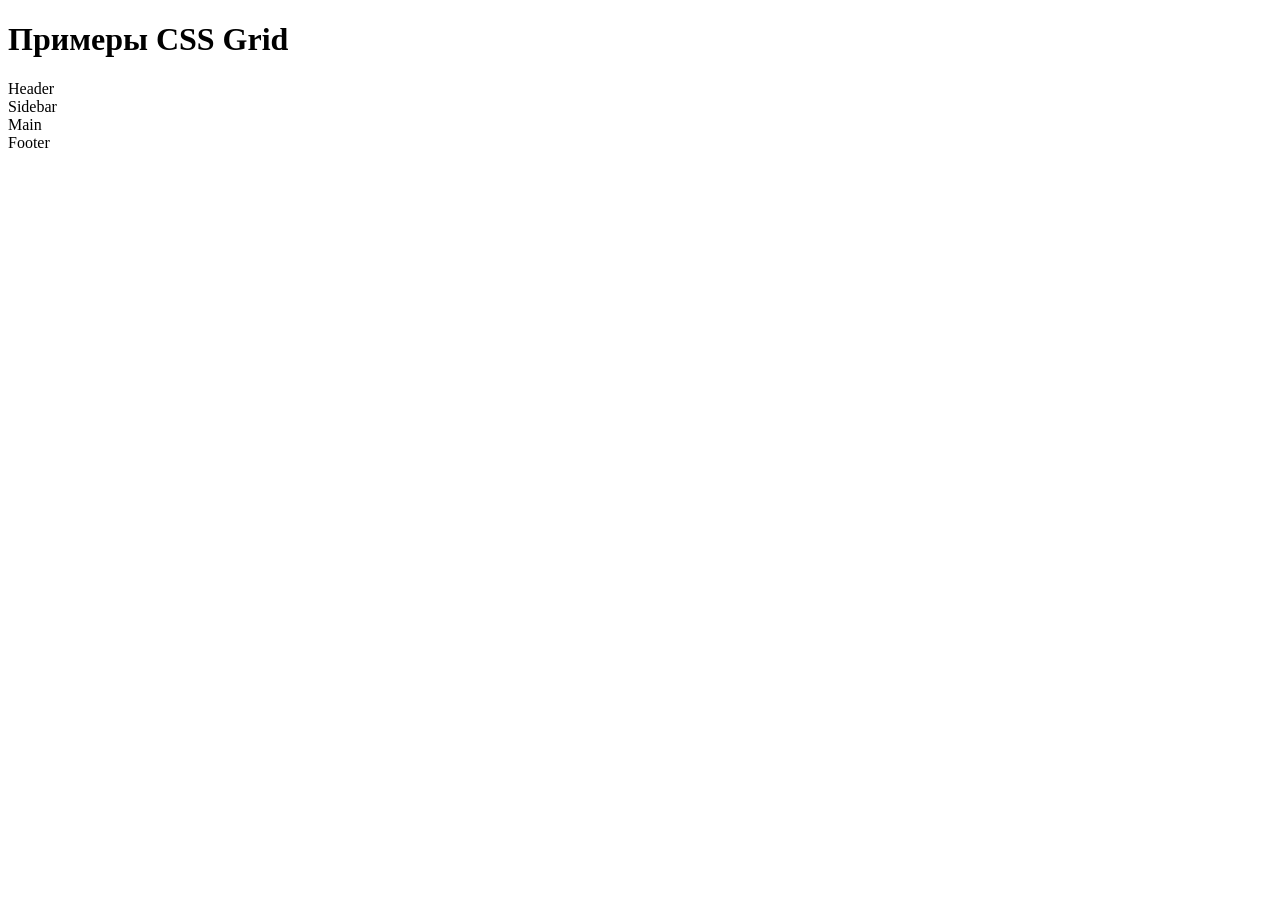
<file: index.html>
<!doctype html>
<html lang="ru-RU">
  <head>
    <meta charset="UTF-8" />
    <meta name="viewport" content="width=device-width, initial-scale=1.0" />
    <title>CSS Grid</title>
    <link rel="stylesheet" href="styles.css" />
  </head>
  <body>
    <h1>Примеры CSS Grid</h1>
    <div class="grid-container">
      <header class="header">Header</header>
      <aside class="sidebar">Sidebar</aside>
      <main class="main">Main</main>
      <footer class="footer">Footer</footer>
    </div>
  </body>
</html>
</file>
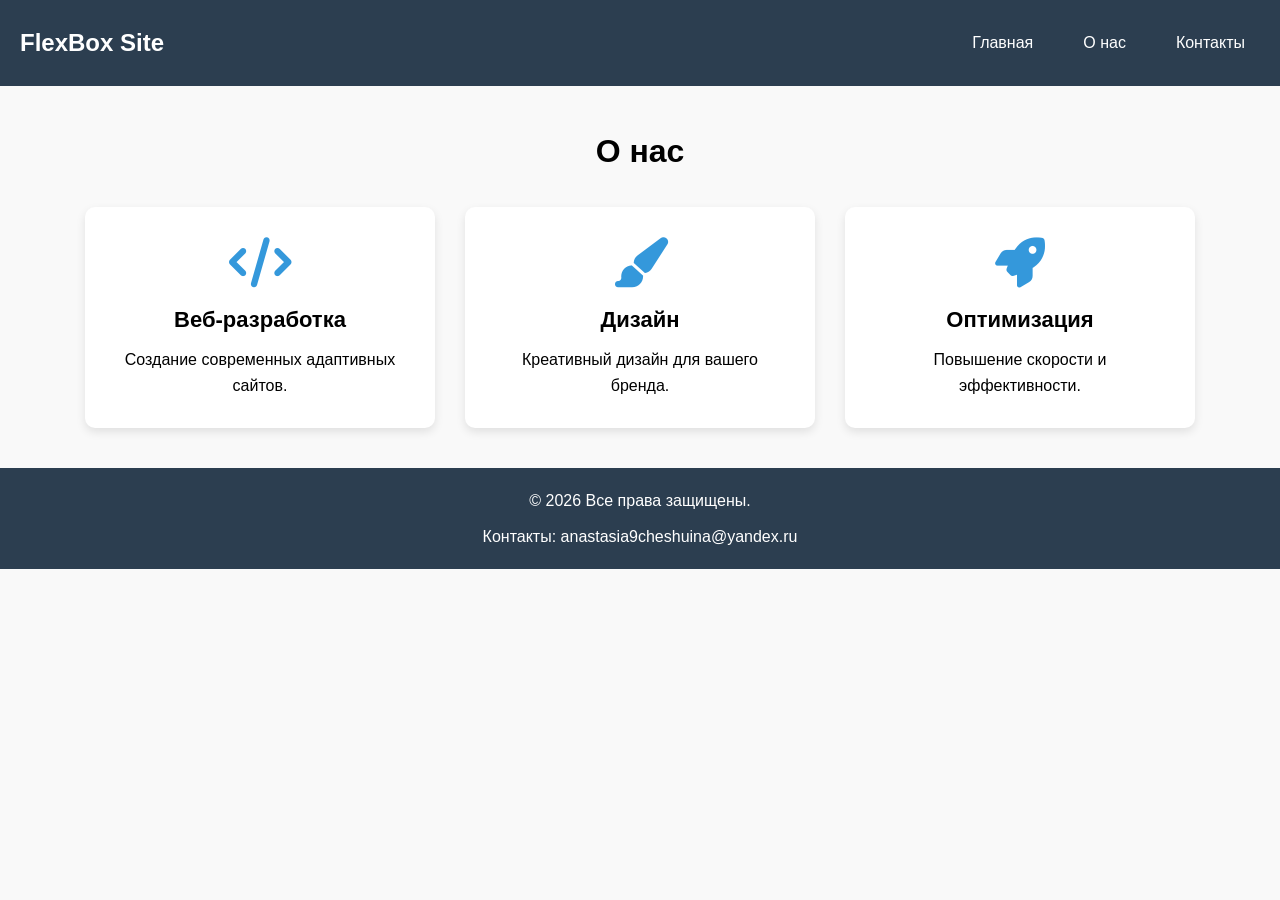
<file: flexbox-practice.html>
<!DOCTYPE html>
<html lang="ru-RU">
<head>
    <meta charset="UTF-8">
    <meta name="viewport" content="width=device-width, initial-scale=1.0">
    <title>Flexbox-макет</title>
    <link rel="stylesheet" href="flexbox-practice.css">
    <link rel="stylesheet" href="https://cdnjs.cloudflare.com/ajax/libs/font-awesome/6.0.0/css/all.min.css">
</head>
<body>
    <header class="header">
        <div class="logo">FlexBox Site</div>
        <nav class="nav">
            <a href="#">Главная</a>
            <a href="#">О нас</a>
            <a href="#">Контакты</a>
        </nav>
    </header>
    <section class="about">
        <h2>О нас</h2>
        <div class="about__columns">
            <div class="column">
                <i class="fas fa-code"></i>
                <h3>Веб-разработка</h3>
                <p>Создание современных адаптивных сайтов.</p>
            </div>
            <div class="column">
                <i class="fas fa-paint-brush"></i>
                <h3>Дизайн</h3>
                <p>Креативный дизайн для вашего бренда.</p>
            </div>
            <div class="column">
                <i class="fas fa-rocket"></i>
                <h3>Оптимизация</h3>
                <p>Повышение скорости и эффективности.</p>
            </div>
        </div>
    </section>
    <footer class="footer">
        <p>© 2026 Все права защищены.</p>
        <p>Контакты: anastasia9cheshuina@yandex.ru</p>
    </footer>
</body>
</html>
</file>
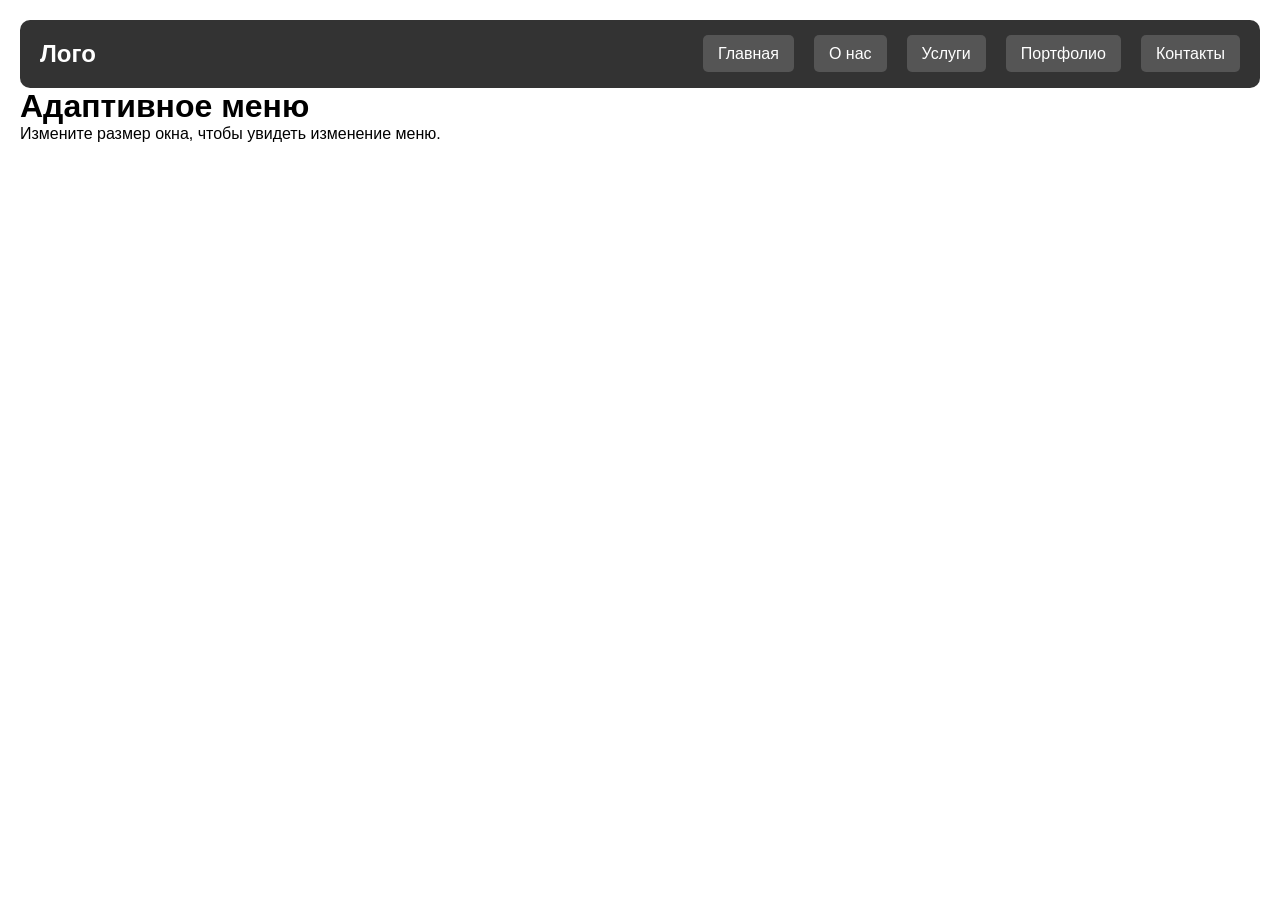
<file: nav-practice.html>
<!DOCTYPE html>
<html lang="ru-RU">
<head>
    <meta charset="UTF-8">
    <meta name="viewport" content="width=device-width, initial-scale=1.0">
    <title>Адаптивное меню</title>
    <link rel="stylesheet" href="nav-practice.css">
</head>
<body>
    <header>
        <nav class="nav">
            <a href="#" class="nav__logo">Лого</a>
            <ul class="nav__list">
                <li><a href="#">Главная</a></li>
                <li><a href="#">О нас</a></li>
                <li><a href="#">Услуги</a></li>
                <li><a href="#">Портфолио</a></li>
                <li><a href="#">Контакты</a></li>
            </ul>
        </nav>
    </header>
    <main>
        <h1>Адаптивное меню</h1>
        <p>Измените размер окна, чтобы увидеть изменение меню.</p>
    </main>
</body>
</html>
</file>
<file: styles.css>
@media (max-widht: 768px) {
    .container {
        flex-direction: column;
    }
}
@media (max-widht: 1024px) {
    .container {
        grid-template-columns: repeat(4, 1fr);
    }
}
@media (max-widht: 768px) and (max-widht: 1023px) {
    .container {
        grid-template-columns: repeat(2, 1fr);
    }
}
.container {
    padding: 10px;
}
@media (max-widht: 576px) {
    .container {
        padding: 15px;
    }
}
@media (max-widht: 768px) {
    .container {
        padding: 20px;
    }
}
@media (max-widht: 992px) {
    .container {
        padding: 25px;
    }
}
@media (max-widht: 1200px) {
    .container {
        padding: 30px;
    }
}
</file>
<file: flexbox-practice.css>
* {
    margin: 0;
    padding: 0;
    box-sizing: border-box;
}
body {
    font-family: 'Arial', sans-serif;
    line-height: 1.6;
    background-color: #f9f9f9;
}
.header {
    display: flex;
    justify-content: space-between;
    align-items: center;
    padding: 20px;
    background-color: #2c3e50;
    color: white;
    flex-wrap: wrap;
}
.logo {
    font-size: 24px;
    font-weight: bold;
}
.nav {
    display: flex;
    gap: 20px;
}
.nav a {
    color: white;
    text-decoration: none;
    padding: 10px 15px;
    border-radius: 5px;
    transition: background-color 0.3s;
}
.nav a:hover {
    background-color: #34495e;
}
.about {
    padding: 40px 20px;
    text-align: center;
}
.about h2 {
    margin-bottom: 30px;
    font-size: 32px;
}
.about__columns {
    display: flex;
    justify-content: center;
    align-items: flex-start;
    gap: 30px;
    flex-wrap: wrap;
}
.column {
    flex: 1;
    min-width: 250px;
    max-width: 350px;
    background: white;
    padding: 30px;
    border-radius: 10px;
    box-shadow: 0 4px 10px rgba(0,0,0,0.1);
    text-align: center;
}
.column i {
    font-size: 50px;
    color: #3498db;
    margin-bottom: 15px;
}
.column h3 {
    margin-bottom: 10px;
    font-size: 22px;
}
.footer {
    display: flex;
    flex-direction: column;
    justify-content: center;
    align-items: center;
    gap: 10px;
    padding: 20px;
    background-color: #2c3e50;
    color: white;
    text-align: center;
}
@media (max-width: 768px) {
    .header {
        flex-direction: column;
        gap: 15px;
    }
    .nav {
        flex-direction: column;
        gap: 10px;
        width: 100%;
    }
    .nav a {
        text-align: center;
    }
    .about__columns {
        flex-direction: column;
        align-items: center;
    }
    .column {
        width: 90%;
    }
}
</file>
<file: nav-practice.css>
* {
    margin: 0;
    padding: 0;
    box-sizing: border-box;
}
body {
    font-family: Arial, sans-serif;
    padding: 20px;
}
.nav {
    display: flex;
    flex-direction: column;
    gap: 15px;
    background-color: #333;
    padding: 20px;
    border-radius: 10px;
}
.nav__logo {
    color: white;
    font-size: 24px;
    font-weight: bold;
    text-decoration: none;
}
.nav__list {
    display: flex;
    flex-direction: column;
    gap: 10px;
    list-style: none;
}
.nav__list a {
    color: white;
    text-decoration: none;
    padding: 10px 15px;
    background-color: #555;
    border-radius: 5px;
    text-align: center;
    transition: background-color 0.3s;
}
.nav__list a:hover {
    background-color: #777;
}
/* Медиа-запрос для планшетов и десктопов */
@media (min-width: 768px) {
    .nav {
        flex-direction: row;
        justify-content: space-between;
        align-items: center;
    }

    .nav__list {
        flex-direction: row;
        gap: 20px;
    }
}
</file>
